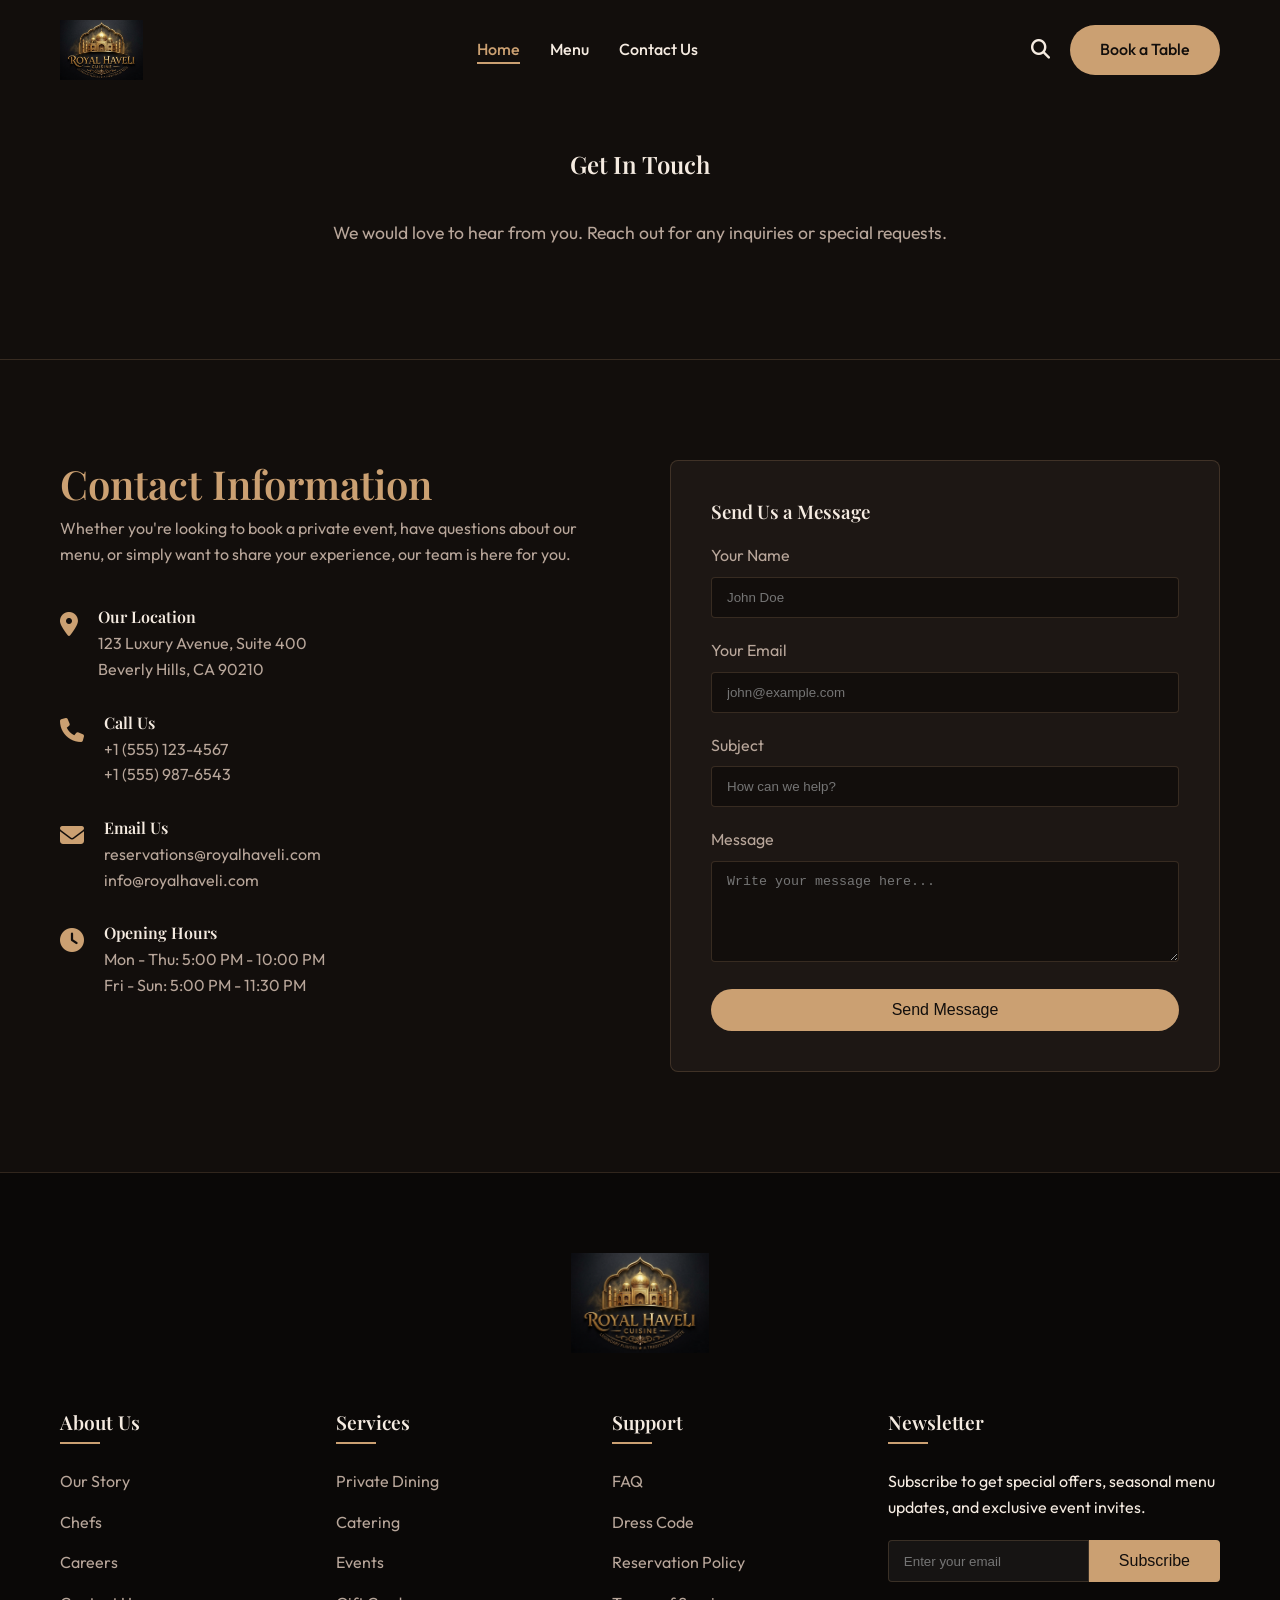
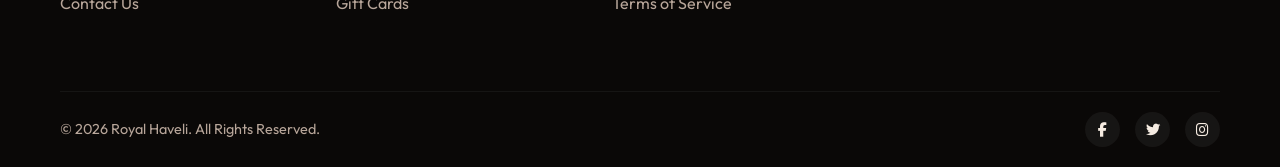
<file: contact.html>
<!DOCTYPE html>
<html lang="en">

<head>
    <meta charset="UTF-8">
    <meta name="viewport" content="width=device-width, initial-scale=1.0">
    <title>Contact Us | Royal Haveli Fine Dining</title>
    <!-- Google Fonts -->
    <link rel="preconnect" href="https://fonts.googleapis.com">
    <link rel="preconnect" href="https://fonts.gstatic.com" crossorigin>
    <link
        href="https://fonts.googleapis.com/css2?family=Outfit:wght@300;400;500;600&family=Playfair+Display:ital,wght@0,400;0,600;0,700;1,400&display=swap"
        rel="stylesheet">
    <!-- Custom CSS -->
    <link rel="stylesheet" href="css/style.css">
    <!-- Font Awesome for Icons -->
    <link rel="stylesheet" href="https://cdnjs.cloudflare.com/ajax/libs/font-awesome/6.4.0/css/all.min.css">
    <style>
        .page-banner {
            padding-top: 150px;
            padding-bottom: 80px;
            text-align: center;
            background-color: var(--bg-dark);
            border-bottom: 1px solid var(--border-color);
        }

        .contact-grid {
            display: grid;
            grid-template-columns: 1fr 1fr;
            gap: 60px;
        }

        .contact-info-item {
            display: flex;
            align-items: flex-start;
            gap: 20px;
            margin-bottom: 30px;
        }

        .contact-info-item i {
            font-size: 1.5rem;
            color: var(--accent-gold);
            margin-top: 5px;
        }

        .contact-info-item h4 {
            margin-bottom: 5px;
            color: var(--text-main);
        }

        .contact-info-item p {
            color: var(--text-muted);
        }

        .contact-form {
            background-color: var(--bg-lighter);
            padding: 40px;
            border-radius: var(--border-radius);
            border: 1px solid var(--border-color);
        }

        @media (max-width: 768px) {
            .contact-grid {
                grid-template-columns: 1fr;
            }
        }
    </style>
</head>

<body>

    <!-- Header / Navbar -->
    <header class="header">
        <div class="container">
            <nav class="navbar">
                <a href="index.html" class="logo">
                    <img src="assets/images/logo.png" alt="Royal Haveli Logo" style="height: 60px;">
                </a>
                <ul class="nav-links">
                    <li><a href="index.html" class="active">Home</a></li>
                    <li><a href="menu.html">Menu</a></li>
                    <li><a href="contact.html">Contact Us</a></li>
                </ul>
                <div class="nav-actions">
                    <button class="icon-btn"><i class="fa-solid fa-magnifying-glass"></i></button>
                    <a href="#" class="btn btn-primary btn-reserve">Book a Table</a>
                    <div class="mobile-toggle"><i class="fa-solid fa-bars"></i></div>
                </div>
            </nav>
        </div>
    </header>

    <!-- Page Banner -->
    <section class="page-banner">
        <div class="container animate-on-scroll">
            <h1 class="title">Get In Touch</h1>
            <p class="section-subtitle mt-40">We would love to hear from you. Reach out for any inquiries or special
                requests.</p>
        </div>
    </section>

    <!-- Contact Section -->
    <section class="section-padding" style="background-color: var(--bg-dark);">
        <div class="container contact-grid animate-on-scroll">

            <!-- Contact Info -->
            <div>
                <h2 class="section-title">Contact Information</h2>
                <p style="color: var(--text-muted); margin-bottom: 40px;">Whether you're looking to book a private
                    event, have questions about our menu, or simply want to share your experience, our team is here for
                    you.</p>

                <div class="contact-info-item">
                    <i class="fa-solid fa-location-dot"></i>
                    <div>
                        <h4>Our Location</h4>
                        <p>123 Luxury Avenue, Suite 400<br>Beverly Hills, CA 90210</p>
                    </div>
                </div>

                <div class="contact-info-item">
                    <i class="fa-solid fa-phone"></i>
                    <div>
                        <h4>Call Us</h4>
                        <p>+1 (555) 123-4567<br>+1 (555) 987-6543</p>
                    </div>
                </div>

                <div class="contact-info-item">
                    <i class="fa-solid fa-envelope"></i>
                    <div>
                        <h4>Email Us</h4>
                        <p>reservations@royalhaveli.com<br>info@royalhaveli.com</p>
                    </div>
                </div>

                <div class="contact-info-item">
                    <i class="fa-solid fa-clock"></i>
                    <div>
                        <h4>Opening Hours</h4>
                        <p>Mon - Thu: 5:00 PM - 10:00 PM<br>Fri - Sun: 5:00 PM - 11:30 PM</p>
                    </div>
                </div>
            </div>

            <!-- Contact Form -->
            <div class="contact-form">
                <h3 style="color: var(--text-main); margin-bottom: 20px;">Send Us a Message</h3>
                <form>
                    <div class="form-group">
                        <label for="c-name">Your Name</label>
                        <input type="text" id="c-name" placeholder="John Doe" required>
                    </div>
                    <div class="form-group">
                        <label for="c-email">Your Email</label>
                        <input type="email" id="c-email" placeholder="john@example.com" required>
                    </div>
                    <div class="form-group">
                        <label for="c-subject">Subject</label>
                        <input type="text" id="c-subject" placeholder="How can we help?" required>
                    </div>
                    <div class="form-group">
                        <label for="c-message">Message</label>
                        <textarea id="c-message" rows="5" placeholder="Write your message here..." required></textarea>
                    </div>
                    <button type="submit" class="btn btn-primary" style="width: 100%;">Send Message</button>
                </form>
            </div>

        </div>
    </section>

    <!-- Footer -->
    <footer class="footer">
        <div class="container">
            <div class="footer-top">
                <div class="footer-logo">
                    <img src="assets/images/logo.png" alt="Royal Haveli Logo" style="height: 100px; margin: 0 auto;">
                </div>
            </div>

            <div class="footer-grid">
                <div class="footer-col">
                    <h4>About Us</h4>
                    <ul class="footer-links">
                        <li><a href="#">Our Story</a></li>
                        <li><a href="#">Chefs</a></li>
                        <li><a href="#">Careers</a></li>
                        <li><a href="contact.html">Contact Us</a></li>
                    </ul>
                </div>
                <div class="footer-col">
                    <h4>Services</h4>
                    <ul class="footer-links">
                        <li><a href="#">Private Dining</a></li>
                        <li><a href="#">Catering</a></li>
                        <li><a href="#">Events</a></li>
                        <li><a href="#">Gift Cards</a></li>
                    </ul>
                </div>
                <div class="footer-col">
                    <h4>Support</h4>
                    <ul class="footer-links">
                        <li><a href="#">FAQ</a></li>
                        <li><a href="#">Dress Code</a></li>
                        <li><a href="#">Reservation Policy</a></li>
                        <li><a href="#">Terms of Service</a></li>
                    </ul>
                </div>
                <div class="footer-col">
                    <h4>Newsletter</h4>
                    <p>Subscribe to get special offers, seasonal menu updates, and exclusive event invites.</p>
                    <form class="newsletter-form">
                        <input type="email" placeholder="Enter your email" required>
                        <button type="submit" class="btn btn-primary">Subscribe</button>
                    </form>
                </div>
            </div>

            <div class="footer-bottom">
                <p>&copy; 2026 Royal Haveli. All Rights Reserved.</p>
                <div class="social-links">
                    <a href="#"><i class="fa-brands fa-facebook-f"></i></a>
                    <a href="#"><i class="fa-brands fa-twitter"></i></a>
                    <a href="#"><i class="fa-brands fa-instagram"></i></a>
                </div>
            </div>
        </div>
    </footer>

    <!-- Reservation Modal -->
    <div class="modal-overlay" id="reservationModal">
        <div class="modal-content">
            <i class="fa-solid fa-xmark modal-close"></i>
            <h3>Book a Table</h3>
            <p style="color: var(--text-muted); margin-bottom: 20px;">Reserve your spot at Royal Haveli for an
                unforgettable dining experience.</p>
            <form>
                <div class="form-group">
                    <label for="name">Full Name</label>
                    <input type="text" id="name" placeholder="John Doe" required>
                </div>
                <div class="form-group">
                    <label for="date">Date</label>
                    <input type="date" id="date" required>
                </div>
                <div class="form-group">
                    <label for="time">Time</label>
                    <input type="time" id="time" required>
                </div>
                <div class="form-group">
                    <label for="guests">Number of Guests</label>
                    <select id="guests">
                        <option value="1">1 Person</option>
                        <option value="2">2 People</option>
                        <option value="3">3 People</option>
                        <option value="4">4 People</option>
                        <option value="5+">5+ People</option>
                    </select>
                </div>
                <button type="submit" class="btn btn-primary" style="width: 100%; margin-top: 10px;">Confirm
                    Reservation</button>
            </form>
        </div>
    </div>

    <script src="js/main.js"></script>
</body>

</html>
</file>
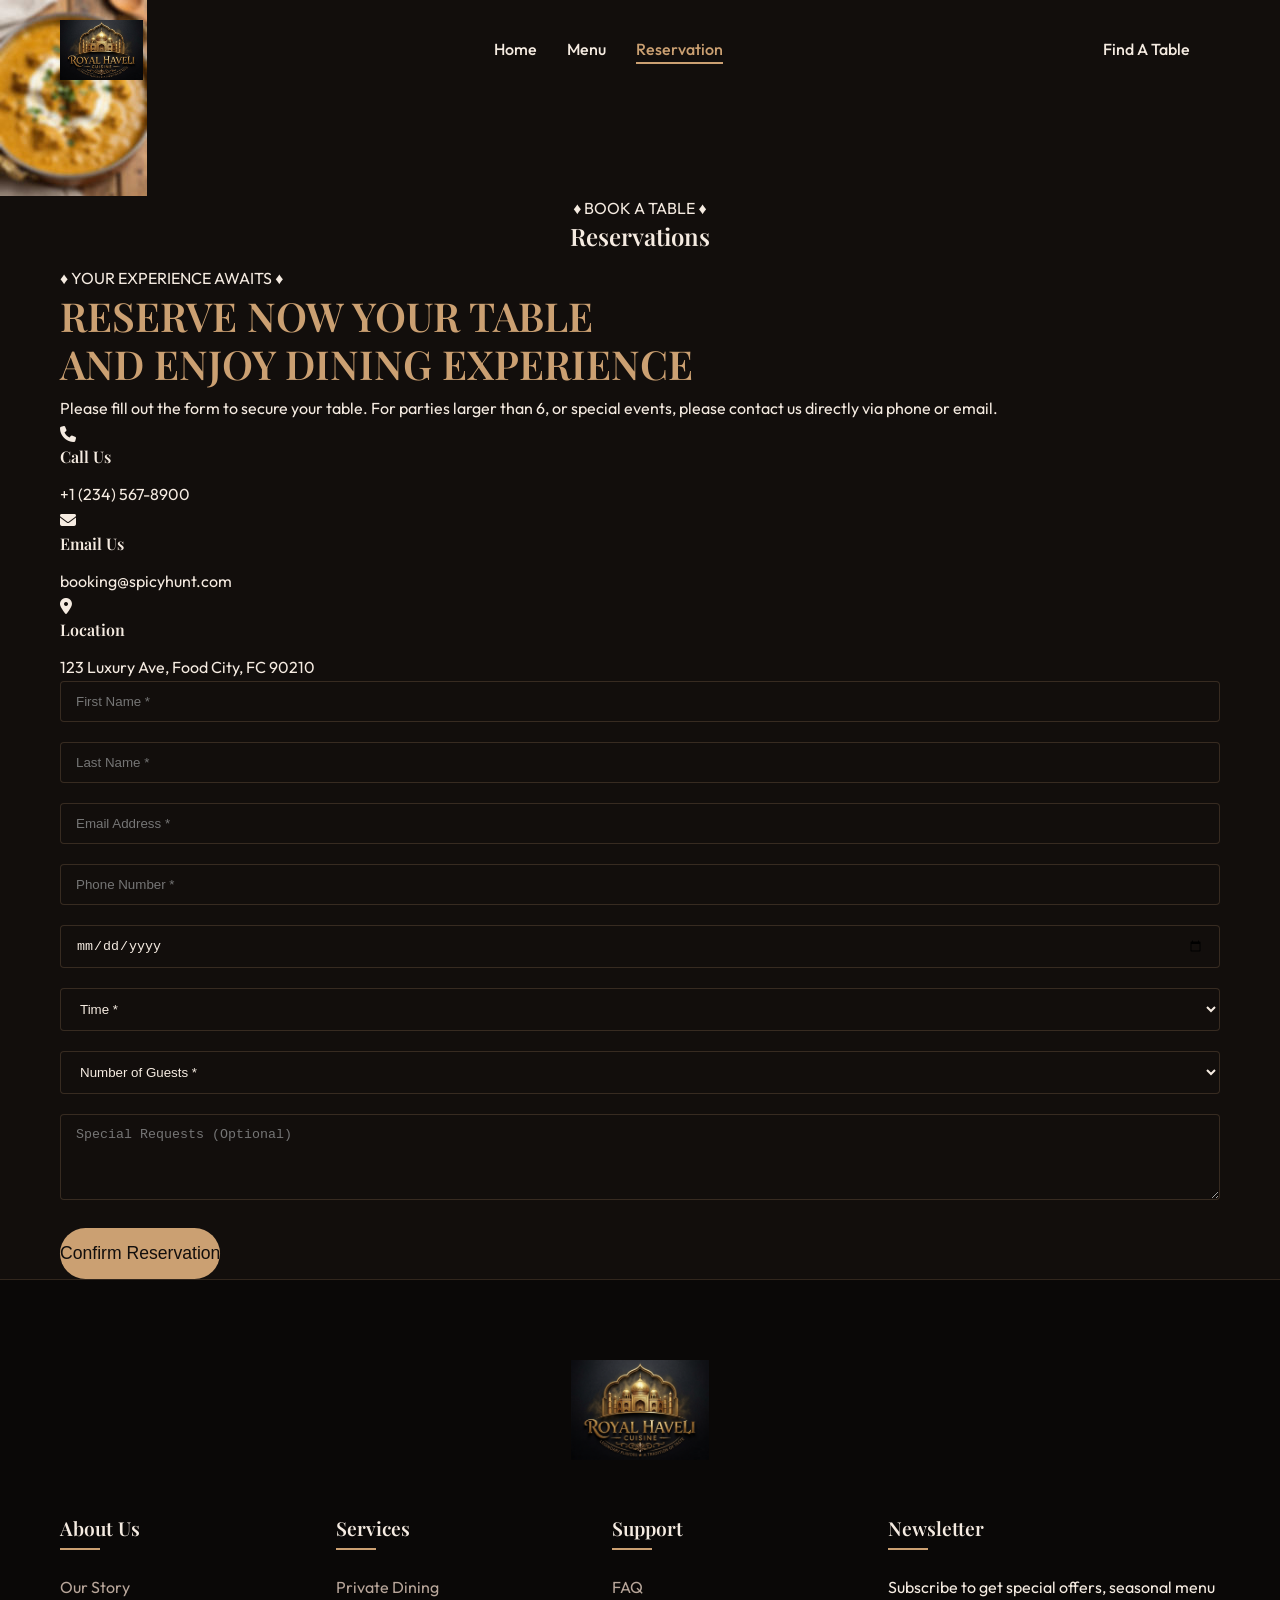
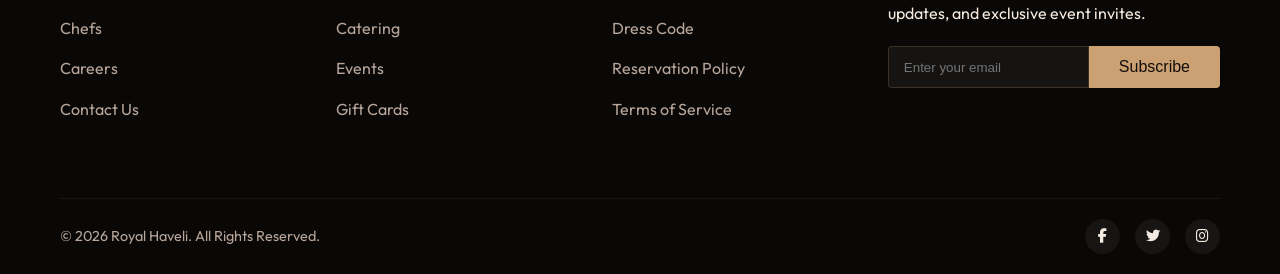
<file: reservation.html>
<!DOCTYPE html>
<html lang="en">
<head>
    <meta charset="UTF-8">
    <meta name="viewport" content="width=device-width, initial-scale=1.0">
    <title>Reservation | Royal Haveli</title>
    <!-- Google Fonts -->
    <link rel="preconnect" href="https://fonts.googleapis.com">
    <link rel="preconnect" href="https://fonts.gstatic.com" crossorigin>
    <link href="https://fonts.googleapis.com/css2?family=Outfit:wght@300;400;500;600&family=Playfair+Display:ital,wght@0,400;0,600;0,700;1,400&display=swap" rel="stylesheet">
    <!-- Custom CSS -->
    <link rel="stylesheet" href="css/style.css">
    <!-- Font Awesome for Icons -->
    <link rel="stylesheet" href="https://cdnjs.cloudflare.com/ajax/libs/font-awesome/6.4.0/css/all.min.css">
</head>
<body>

    <!-- Header / Navbar -->
    <header class="header">
        <div class="container">
            <nav class="navbar">
                <a href="index.html" class="logo">
                    <img src="assets/images/logo.png" alt="Royal Haveli Logo" style="height: 60px;">
                </a>
                <ul class="nav-links">
                    <li><a href="index.html">Home</a></li>
                    <li><a href="menu.html">Menu</a></li>
                    <li><a href="reservation.html" class="active">Reservation</a></li>
                </ul>
                <a href="reservation.html" class="btn btn-outline">Find A Table</a>
                <div class="mobile-toggle"><i class="fa-solid fa-bars"></i></div>
            </nav>
        </div>
    </header>

    <!-- Page Hero Banner -->
    <section class="page-hero">
        <div class="page-hero-bg">
            <img src="assets/images/butter-chicken.jpg" alt="Reservation Background">
            <div class="page-hero-overlay"></div>
        </div>
        <div class="container text-center position-relative z-index-1">
            <p class="subtitle">&diams; BOOK A TABLE &diams;</p>
            <h1 class="title">Reservations</h1>
        </div>
    </section>

    <!-- Reservation Form Section -->
    <section class="reservation-page-section">
        <div class="container">
            <div class="reservation-wrapper">
                <div class="reservation-text">
                    <p class="subtitle">&diams; YOUR EXPERIENCE AWAITS &diams;</p>
                    <h2 class="section-title">RESERVE NOW YOUR TABLE<br>AND ENJOY DINING EXPERIENCE</h2>
                    <p class="mb-50">Please fill out the form to secure your table. For parties larger than 6, or special events, please contact us directly via phone or email.</p>
                    
                    <div class="contact-info">
                        <div class="contact-item">
                            <i class="fa-solid fa-phone"></i>
                            <div>
                                <h4>Call Us</h4>
                                <p>+1 (234) 567-8900</p>
                            </div>
                        </div>
                        <div class="contact-item">
                            <i class="fa-solid fa-envelope"></i>
                            <div>
                                <h4>Email Us</h4>
                                <p>booking@spicyhunt.com</p>
                            </div>
                        </div>
                        <div class="contact-item">
                            <i class="fa-solid fa-location-dot"></i>
                            <div>
                                <h4>Location</h4>
                                <p>123 Luxury Ave, Food City, FC 90210</p>
                            </div>
                        </div>
                    </div>
                </div>
                
                <div class="reservation-form-container">
                    <form class="reservation-form page-form">
                        <div class="form-row-2">
                            <div class="form-group">
                                <input type="text" placeholder="First Name *" required>
                            </div>
                            <div class="form-group">
                                <input type="text" placeholder="Last Name *" required>
                            </div>
                        </div>
                        <div class="form-row-2">
                            <div class="form-group">
                                <input type="email" placeholder="Email Address *" required>
                            </div>
                            <div class="form-group">
                                <input type="tel" placeholder="Phone Number *" required>
                            </div>
                        </div>
                        <div class="form-row-2">
                            <div class="form-group">
                                <input type="date" required>
                            </div>
                            <div class="form-group">
                                <select required>
                                    <option value="">Time *</option>
                                    <option value="17:00">17:00</option>
                                    <option value="18:00">18:00</option>
                                    <option value="19:00">19:00</option>
                                    <option value="20:00">20:00</option>
                                    <option value="21:00">21:00</option>
                                </select>
                            </div>
                        </div>
                        <div class="form-group">
                            <select required>
                                <option value="">Number of Guests *</option>
                                <option value="1">1 Person</option>
                                <option value="2">2 People</option>
                                <option value="3">3 People</option>
                                <option value="4">4 People</option>
                                <option value="5">5 People</option>
                                <option value="6">6 People</option>
                            </select>
                        </div>
                        <div class="form-group">
                            <textarea placeholder="Special Requests (Optional)" rows="4"></textarea>
                        </div>
                        <button type="submit" class="btn btn-primary w-100" style="padding: 15px 0; font-size: 1.1rem;">Confirm Reservation</button>
                    </form>
                </div>
            </div>
        </div>
    </section>

    <!-- Footer -->
    <footer class="footer">
        <div class="container">
            <div class="footer-top">
                <div class="footer-logo">
                    <img src="assets/images/logo.png" alt="Royal Haveli Logo" style="height: 100px; margin: 0 auto;">
                </div>
            </div>
            
            <div class="footer-grid">
                <div class="footer-col">
                    <h4>About Us</h4>
                    <ul class="footer-links">
                        <li><a href="#">Our Story</a></li>
                        <li><a href="#">Chefs</a></li>
                        <li><a href="#">Careers</a></li>
                        <li><a href="contact.html">Contact Us</a></li>
                    </ul>
                </div>
                <div class="footer-col">
                    <h4>Services</h4>
                    <ul class="footer-links">
                        <li><a href="#">Private Dining</a></li>
                        <li><a href="#">Catering</a></li>
                        <li><a href="#">Events</a></li>
                        <li><a href="#">Gift Cards</a></li>
                    </ul>
                </div>
                <div class="footer-col">
                    <h4>Support</h4>
                    <ul class="footer-links">
                        <li><a href="#">FAQ</a></li>
                        <li><a href="#">Dress Code</a></li>
                        <li><a href="#">Reservation Policy</a></li>
                        <li><a href="#">Terms of Service</a></li>
                    </ul>
                </div>
                <div class="footer-col">
                    <h4>Newsletter</h4>
                    <p>Subscribe to get special offers, seasonal menu updates, and exclusive event invites.</p>
                    <form class="newsletter-form">
                        <input type="email" placeholder="Enter your email" required>
                        <button type="submit" class="btn btn-primary">Subscribe</button>
                    </form>
                </div>
            </div>
            
            <div class="footer-bottom">
                <p>&copy; 2026 Royal Haveli. All Rights Reserved.</p>
                <div class="social-links">
                    <a href="#"><i class="fa-brands fa-facebook-f"></i></a>
                    <a href="#"><i class="fa-brands fa-twitter"></i></a>
                    <a href="#"><i class="fa-brands fa-instagram"></i></a>
                </div>
            </div>
        </div>
    </footer>

    <script src="js/main.js"></script>
</body>
</html>
</file>
<file: css/style.css>
/* ==========================================================================
   CSS Variables & Reset
   ========================================================================== */
   :root {
    /* Color Palette */
    --bg-dark: #120e0c;         /* Very dark brown/black */
    --bg-lighter: #1d1714;      /* Slightly lighter brown for cards */
    --accent-gold: #cba072;     /* Gold/copper for accents/buttons */
    --accent-gold-hover: #e0b484;
    --text-main: #f5ebe1;       /* Off-white for main text */
    --text-muted: #b8a69a;      /* Muted brown/grey for descriptions */
    --border-color: rgba(203, 160, 114, 0.2);

    /* Typography */
    --font-heading: 'Playfair Display', serif;
    --font-body: 'Outfit', sans-serif;
    
    /* Spacing & Utilities */
    --section-padding: 100px 0;
    --border-radius: 8px;
    --transition-fast: 0.3s ease;
    --transition-slow: 0.6s cubic-bezier(0.2, 0.8, 0.2, 1);
}

* {
    margin: 0;
    padding: 0;
    box-sizing: border-box;
}

html {
    scroll-behavior: smooth;
}

body {
    font-family: var(--font-body);
    background-color: var(--bg-dark);
    color: var(--text-main);
    line-height: 1.6;
    overflow-x: hidden;
}

a {
    text-decoration: none;
    color: inherit;
    transition: color var(--transition-fast);
}

ul {
    list-style: none;
}

img {
    max-width: 100%;
    height: auto;
    display: block;
}

/* ==========================================================================
   Typography & Utilities
   ========================================================================== */
h1, h2, h3, h4, h5, h6 {
    font-family: var(--font-heading);
    font-weight: 600;
    line-height: 1.2;
    margin-bottom: 1rem;
}

.container {
    max-width: 1200px;
    margin: 0 auto;
    padding: 0 20px;
}

.section-padding {
    padding: var(--section-padding);
}

.text-center { text-align: center; }
.text-right { text-align: right; }
.text-left { text-align: left; }
.mt-40 { margin-top: 40px; }

/* Buttons */
.btn {
    display: inline-block;
    padding: 12px 30px;
    font-size: 1rem;
    font-weight: 500;
    border-radius: 30px;
    transition: all var(--transition-fast);
    cursor: pointer;
    border: none;
}

.btn-primary {
    background-color: var(--accent-gold);
    color: var(--bg-dark);
}

.btn-primary:hover {
    background-color: var(--accent-gold-hover);
    transform: translateY(-2px);
    box-shadow: 0 5px 15px rgba(203, 160, 114, 0.3);
}

.btn-secondary {
    background-color: transparent;
    color: var(--accent-gold);
    border: 2px solid var(--accent-gold);
}

.btn-secondary:hover {
    background-color: var(--accent-gold);
    color: var(--bg-dark);
}

.btn-sm {
    padding: 8px 20px;
    font-size: 0.9rem;
}

.section-title {
    font-size: 2.5rem;
    margin-bottom: 0.5rem;
    color: var(--accent-gold);
}

.section-subtitle {
    color: var(--text-muted);
    font-size: 1.1rem;
    margin-bottom: 2rem;
}

/* ==========================================================================
   Header / Navbar
   ========================================================================== */
.header {
    position: fixed;
    top: 0;
    left: 0;
    width: 100%;
    z-index: 1000;
    padding: 20px 0;
    transition: background-color var(--transition-fast), padding var(--transition-fast);
}

.header.scrolled {
    background-color: rgba(18, 14, 12, 0.95);
    backdrop-filter: blur(10px);
    padding: 15px 0;
    border-bottom: 1px solid var(--border-color);
}

.navbar {
    display: flex;
    justify-content: space-between;
    align-items: center;
}

.logo-text {
    font-family: var(--font-heading);
    font-size: 1.8rem;
    font-weight: 700;
    color: var(--accent-gold);
    letter-spacing: 1px;
}

.nav-links {
    display: flex;
    gap: 30px;
}

.nav-links a {
    font-size: 1rem;
    font-weight: 500;
    color: var(--text-main);
    position: relative;
}

.nav-links a:hover,
.nav-links a.active {
    color: var(--accent-gold);
}

.nav-links a::after {
    content: '';
    position: absolute;
    bottom: -5px;
    left: 0;
    width: 0;
    height: 2px;
    background-color: var(--accent-gold);
    transition: width var(--transition-fast);
}

.nav-links a:hover::after,
.nav-links a.active::after {
    width: 100%;
}

.nav-actions {
    display: flex;
    align-items: center;
    gap: 20px;
}

.icon-btn {
    background: none;
    border: none;
    color: var(--text-main);
    font-size: 1.2rem;
    cursor: pointer;
    transition: color var(--transition-fast);
}

.icon-btn:hover {
    color: var(--accent-gold);
}

.mobile-toggle {
    display: none;
    font-size: 1.5rem;
    color: var(--text-main);
    cursor: pointer;
}

/* ==========================================================================
   Hero Section
   ========================================================================== */
.hero {
    position: relative;
    height: 100vh;
    min-height: 600px;
    display: flex;
    align-items: center;
    justify-content: center;
    text-align: center;
    padding-top: 80px; /* Offset for navbar */
}

.hero-bg {
    position: absolute;
    top: 0;
    left: 0;
    width: 100%;
    height: 100%;
    z-index: -1;
}

.hero-bg img {
    width: 100%;
    height: 100%;
    object-fit: cover;
    object-position: center;
}

.hero-overlay {
    position: absolute;
    top: 0;
    left: 0;
    width: 100%;
    height: 100%;
    background: linear-gradient(to bottom, rgba(18, 14, 12, 0.7), rgba(18, 14, 12, 0.9));
}

.hero-content {
    max-width: 800px;
}

.badge-icon {
    font-size: 3rem;
    color: var(--accent-gold);
    margin-bottom: 20px;
    animation: float 3s ease-in-out infinite;
}

@keyframes float {
    0%, 100% { transform: translateY(0); }
    50% { transform: translateY(-10px); }
}

.hero .title {
    font-size: 5rem;
    letter-spacing: 5px;
    margin-bottom: 10px;
    color: var(--text-main);
    text-shadow: 2px 2px 10px rgba(0,0,0,0.5);
}

.subtitle-wrapper {
    display: flex;
    align-items: center;
    justify-content: center;
    gap: 15px;
    margin-bottom: 20px;
}

.subtitle-wrapper .line {
    height: 1px;
    width: 50px;
    background-color: var(--accent-gold);
}

.subtitle-wrapper .subtitle {
    color: var(--accent-gold);
    letter-spacing: 2px;
    font-size: 0.9rem;
}

.hero .description {
    font-size: 1.1rem;
    color: var(--text-muted);
    margin-bottom: 30px;
    max-width: 600px;
    margin-left: auto;
    margin-right: auto;
}

.hero-actions {
    display: flex;
    gap: 20px;
    justify-content: center;
}

/* ==========================================================================
   Services Section
   ========================================================================== */
.services {
    background-color: var(--bg-dark);
}

.decorative-element {
    color: var(--accent-gold);
    font-size: 1.5rem;
    margin-bottom: 40px;
}

.services-grid {
    display: grid;
    grid-template-columns: repeat(4, 1fr);
    gap: 30px;
}

.service-card {
    background-color: var(--bg-lighter);
    padding: 30px 20px;
    border-radius: var(--border-radius);
    text-align: center;
    transition: transform var(--transition-fast), box-shadow var(--transition-fast);
    border: 1px solid var(--border-color);
}

.service-card:hover {
    transform: translateY(-10px);
    box-shadow: 0 10px 30px rgba(0,0,0,0.5);
    border-color: var(--accent-gold);
}

.service-img {
    width: 80px;
    height: 80px;
    margin: 0 auto 20px;
    border-radius: 50%;
    overflow: hidden;
    border: 2px solid var(--accent-gold);
}

.service-img img {
    width: 100%;
    height: 100%;
    object-fit: cover;
}

.service-card h4 {
    font-size: 1.1rem;
    margin-bottom: 15px;
    min-height: 50px;
}

.read-more {
    color: var(--accent-gold);
    font-size: 0.9rem;
    font-weight: 500;
    display: inline-flex;
    align-items: center;
    gap: 5px;
}

.read-more i {
    transition: transform var(--transition-fast);
}

.read-more:hover i {
    transform: translateX(5px);
}

/* ==========================================================================
   History / About Section
   ========================================================================== */
.history {
    background-color: var(--bg-lighter);
}

.history-wrapper {
    display: flex;
    align-items: center;
    gap: 60px;
}

.history-image-group {
    flex: 1;
    position: relative;
}

.img-large {
    border-radius: var(--border-radius);
    overflow: hidden;
    border: 1px solid var(--border-color);
}

.img-small {
    position: absolute;
    bottom: -30px;
    right: -30px;
    width: 60%;
    border-radius: var(--border-radius);
    overflow: hidden;
    border: 5px solid var(--bg-lighter);
}

.visitors-badge {
    position: absolute;
    top: 50%;
    left: -30px;
    transform: translateY(-50%);
    background-color: var(--accent-gold);
    color: var(--bg-dark);
    padding: 20px;
    border-radius: 50%;
    text-align: center;
    width: 120px;
    height: 120px;
    display: flex;
    flex-direction: column;
    justify-content: center;
    align-items: center;
    box-shadow: 0 10px 20px rgba(0,0,0,0.3);
}

.visitors-badge .label {
    font-size: 0.9rem;
    font-weight: 600;
    text-transform: uppercase;
}

.visitors-badge .number {
    font-size: 2rem;
    font-weight: 700;
    font-family: var(--font-heading);
}

.history-text {
    flex: 1;
}

.check-list {
    margin: 30px 0;
}

.check-list li {
    margin-bottom: 10px;
    display: flex;
    align-items: center;
    gap: 10px;
    color: var(--text-main);
}

.check-list i {
    color: var(--accent-gold);
}

.btn-play {
    display: inline-flex;
    align-items: center;
    gap: 15px;
    color: var(--text-main);
    font-weight: 500;
}

.play-icon {
    width: 50px;
    height: 50px;
    background-color: var(--accent-gold);
    color: var(--bg-dark);
    border-radius: 50%;
    display: flex;
    align-items: center;
    justify-content: center;
    font-size: 1.2rem;
    transition: transform var(--transition-fast);
}

.btn-play:hover .play-icon {
    transform: scale(1.1);
}

.category-icons {
    display: flex;
    justify-content: space-around;
    margin-top: 80px;
    border-top: 1px solid var(--border-color);
    padding-top: 40px;
}

.cat-icon {
    font-size: 2.5rem;
    color: var(--accent-gold);
    opacity: 0.7;
    transition: all var(--transition-fast);
    cursor: pointer;
}

.cat-icon:hover {
    opacity: 1;
    transform: translateY(-5px);
}

/* ==========================================================================
   Menu Section
   ========================================================================== */
.menu {
    background-color: var(--bg-dark);
}

.menu-icon {
    font-size: 2rem;
    color: var(--accent-gold);
    margin-bottom: 10px;
}

.menu-filters {
    display: flex;
    justify-content: center;
    gap: 15px;
    margin-bottom: 40px;
}

.filter-btn {
    background: transparent;
    border: 1px solid var(--border-color);
    color: var(--text-muted);
    padding: 8px 20px;
    border-radius: 20px;
    cursor: pointer;
    transition: all var(--transition-fast);
}

.filter-btn:hover,
.filter-btn.active {
    background-color: var(--accent-gold);
    color: var(--bg-dark);
    border-color: var(--accent-gold);
}

.menu-list {
    max-width: 800px;
    margin: 0 auto;
}

.menu-item {
    display: flex;
    align-items: center;
    gap: 20px;
    margin-bottom: 30px;
}

.menu-item-img {
    width: 70px;
    height: 70px;
    border-radius: 50%;
    object-fit: cover;
    border: 2px solid var(--accent-gold);
    flex-shrink: 0;
}

.menu-list > div.menu-item:nth-of-type(even) {
    flex-direction: row-reverse;
}

.menu-item-info {
    flex: 1;
}

.menu-item-header {
    display: flex;
    align-items: center;
    margin-bottom: 5px;
}

.menu-item-title {
    margin: 0;
    font-size: 1.2rem;
    color: var(--accent-gold);
}

.leader-line {
    flex: 1;
    border-bottom: 1px dashed var(--border-color);
    margin: 0 15px;
    position: relative;
    top: -5px;
}

.menu-item-price {
    font-family: var(--font-heading);
    font-size: 1.2rem;
    color: var(--accent-gold);
    font-weight: 600;
}

.badge {
    background-color: var(--accent-gold);
    color: var(--bg-dark);
    font-size: 0.7rem;
    padding: 2px 8px;
    border-radius: 10px;
    margin-left: 10px;
    font-family: var(--font-body);
    font-weight: 600;
}

.menu-item-desc {
    color: var(--text-main);
    font-size: 0.9rem;
    margin: 0;
}

/* ==========================================================================
   Gallery Section
   ========================================================================== */
.gallery {
    padding: 0;
}

.gallery-grid {
    display: grid;
    grid-template-columns: repeat(4, 1fr);
}

.gallery-item {
    height: 400px;
    overflow: hidden;
    position: relative;
}

.gallery-item img {
    width: 100%;
    height: 100%;
    object-fit: cover;
    transition: transform 0.5s ease;
}

.gallery-item:hover img {
    transform: scale(1.1);
}

/* ==========================================================================
   Testimonial Section
   ========================================================================== */
.testimonial {
    background-color: var(--bg-lighter);
    position: relative;
    overflow: hidden;
}

.quote-icon {
    font-size: 3rem;
    color: var(--accent-gold);
    margin-bottom: 20px;
    opacity: 0.5;
}

.testimonial-text {
    font-size: 1.5rem;
    font-family: var(--font-heading);
    font-style: italic;
    max-width: 800px;
    margin: 0 auto 40px;
    line-height: 1.8;
}

.customer-profile {
    display: flex;
    align-items: center;
    justify-content: center;
    gap: 15px;
}

.customer-profile img {
    width: 60px;
    height: 60px;
    border-radius: 50%;
    object-fit: cover;
}

.customer-info h5 {
    margin: 0;
    color: var(--accent-gold);
    font-size: 1.1rem;
}

.customer-info span {
    font-size: 0.9rem;
    color: var(--text-muted);
}

.beans-decor {
    position: absolute;
    top: 50%;
    transform: translateY(-50%);
    width: 150px;
    opacity: 0.2;
    pointer-events: none;
}

.beans-decor.left { left: -50px; }
.beans-decor.right { right: -50px; }

/* ==========================================================================
   Products / Shop Section
   ========================================================================== */
.products {
    background-color: var(--bg-dark);
}

.product-showcase {
    display: flex;
    align-items: center;
    gap: 50px;
    margin-bottom: 80px;
}

.product-showcase:last-child {
    margin-bottom: 0;
}

.product-showcase.reverse {
    flex-direction: row-reverse;
}

.product-img-large {
    flex: 1;
    border-radius: var(--border-radius);
    overflow: hidden;
    border: 1px solid var(--border-color);
    box-shadow: 0 20px 40px rgba(0,0,0,0.4);
}

.product-details {
    flex: 1;
}

.product-features {
    display: flex;
    gap: 20px;
    margin-bottom: 20px;
}

.product-features.right {
    justify-content: flex-end;
}

.product-features li {
    background-color: var(--bg-lighter);
    padding: 5px 15px;
    border-radius: 20px;
    font-size: 0.9rem;
    color: var(--accent-gold);
    border: 1px solid var(--border-color);
}

.product-details p {
    color: var(--text-muted);
    margin-bottom: 30px;
}

/* ==========================================================================
   Blog Section
   ========================================================================== */
.blog {
    background-color: var(--bg-lighter);
}

.blog-icon {
    font-size: 2rem;
    color: var(--accent-gold);
    margin-bottom: 10px;
}

.blog-grid {
    display: grid;
    grid-template-columns: repeat(3, 1fr);
    gap: 30px;
}

.blog-card {
    background-color: var(--bg-dark);
    border-radius: var(--border-radius);
    overflow: hidden;
    border: 1px solid var(--border-color);
    transition: transform var(--transition-fast);
}

.blog-card:hover {
    transform: translateY(-10px);
}

.blog-img {
    position: relative;
    height: 250px;
}

.blog-img img {
    width: 100%;
    height: 100%;
    object-fit: cover;
}

.blog-date {
    position: absolute;
    bottom: 0;
    left: 0;
    background-color: var(--accent-gold);
    color: var(--bg-dark);
    padding: 8px 15px;
    font-weight: 600;
    font-size: 0.9rem;
}

.blog-content {
    padding: 25px;
}

.blog-content h4 {
    font-size: 1.2rem;
    margin-bottom: 20px;
    min-height: 60px;
}

/* ==========================================================================
   Footer
   ========================================================================== */
.footer {
    background-color: #0a0807;
    padding: 80px 0 20px;
    border-top: 1px solid var(--border-color);
}

.footer-top {
    text-align: center;
    margin-bottom: 50px;
}

.footer-logo {
    display: inline-flex;
    align-items: center;
    gap: 10px;
}

.footer-logo .logo-icon {
    color: var(--accent-gold);
    font-size: 2rem;
}

.footer-grid {
    display: grid;
    grid-template-columns: repeat(4, 1fr);
    gap: 40px;
    margin-bottom: 60px;
}

.footer-col h4 {
    color: var(--text-main);
    font-size: 1.2rem;
    margin-bottom: 25px;
    position: relative;
    padding-bottom: 10px;
}

.footer-col h4::after {
    content: '';
    position: absolute;
    bottom: 0;
    left: 0;
    width: 40px;
    height: 2px;
    background-color: var(--accent-gold);
}

.footer-links li {
    margin-bottom: 15px;
}

.footer-links a {
    color: var(--text-muted);
}

.footer-links a:hover {
    color: var(--accent-gold);
    padding-left: 5px;
}

.newsletter-form {
    display: flex;
    margin-top: 20px;
}

.newsletter-form input {
    flex: 1;
    padding: 12px 15px;
    background-color: rgba(255,255,255,0.05);
    border: 1px solid var(--border-color);
    color: var(--text-main);
    border-radius: 4px 0 0 4px;
    outline: none;
}

.newsletter-form input:focus {
    border-color: var(--accent-gold);
}

.newsletter-form button {
    border-radius: 0 4px 4px 0;
}

.footer-bottom {
    display: flex;
    justify-content: space-between;
    align-items: center;
    padding-top: 20px;
    border-top: 1px solid rgba(255,255,255,0.05);
    color: var(--text-muted);
    font-size: 0.9rem;
}

.social-links {
    display: flex;
    gap: 15px;
}

.social-links a {
    width: 35px;
    height: 35px;
    display: flex;
    align-items: center;
    justify-content: center;
    background-color: rgba(255,255,255,0.05);
    border-radius: 50%;
    color: var(--text-main);
    transition: all var(--transition-fast);
}

.social-links a:hover {
    background-color: var(--accent-gold);
    color: var(--bg-dark);
    transform: translateY(-3px);
}

/* ==========================================================================
   Animations
   ========================================================================== */
.animate-on-scroll {
    opacity: 0;
    transform: translateY(30px);
    transition: opacity var(--transition-slow), transform var(--transition-slow);
}

.animate-on-scroll.is-visible {
    opacity: 1;
    transform: translateY(0);
}

/* ==========================================================================
   Responsive Design
   ========================================================================== */
@media (max-width: 1024px) {
    .hero .title { font-size: 4rem; }
    .services-grid { grid-template-columns: repeat(2, 1fr); }
    .history-wrapper { flex-direction: column; }
    .history-image-group { margin-bottom: 40px; }
    .gallery-grid { grid-template-columns: repeat(2, 1fr); }
    .footer-grid { grid-template-columns: repeat(2, 1fr); }
}

@media (max-width: 768px) {
    .nav-links, .nav-actions .btn { display: none; }
    .mobile-toggle { display: block; }
    
    .hero .title { font-size: 3rem; }
    .product-showcase, .product-showcase.reverse { flex-direction: column; }
    .product-details.text-right { text-align: left; }
    .product-features.right { justify-content: flex-start; }
    
    .blog-grid { grid-template-columns: 1fr; }
    .menu-list { padding: 0 15px; }
}

@media (max-width: 576px) {
    .services-grid { grid-template-columns: 1fr; }
    .gallery-grid { grid-template-columns: 1fr; }
    .footer-grid { grid-template-columns: 1fr; }
    .hero .title { font-size: 2.5rem; }
    .hero { min-height: 60vh; }
    .hero .description { font-size: 1rem; padding: 0 10px; }
    .menu-item { flex-direction: column; align-items: flex-start; }
    .menu-item-img { width: 90px; height: 90px; margin-bottom: 10px; }
    .visitors-badge { width: 100px; height: 100px; left: -10px; }
    .visitors-badge .number { font-size: 1.5rem; }
}

/* ==========================================================================
   Modal / Popup
   ========================================================================== */
.modal-overlay {
    position: fixed;
    top: 0;
    left: 0;
    width: 100%;
    height: 100%;
    background-color: rgba(0, 0, 0, 0.8);
    z-index: 2000;
    display: none;
    align-items: center;
    justify-content: center;
    opacity: 0;
    transition: opacity var(--transition-fast);
    backdrop-filter: blur(5px);
}

.modal-overlay.active {
    display: flex;
    opacity: 1;
}

.modal-content {
    background-color: var(--bg-lighter);
    padding: 40px;
    border-radius: var(--border-radius);
    border: 1px solid var(--border-color);
    width: 90%;
    max-width: 500px;
    position: relative;
    transform: translateY(-20px);
    transition: transform var(--transition-fast);
}

.modal-overlay.active .modal-content {
    transform: translateY(0);
}

.modal-close {
    position: absolute;
    top: 15px;
    right: 20px;
    font-size: 1.5rem;
    color: var(--text-muted);
    cursor: pointer;
    transition: color var(--transition-fast);
}

.modal-close:hover {
    color: var(--accent-gold);
}

.form-group {
    margin-bottom: 20px;
}

.form-group label {
    display: block;
    margin-bottom: 8px;
    color: var(--text-muted);
}

.form-group input,
.form-group select,
.form-group textarea {
    width: 100%;
    padding: 12px 15px;
    background-color: var(--bg-dark);
    border: 1px solid var(--border-color);
    color: var(--text-main);
    border-radius: 4px;
    outline: none;
    transition: border-color var(--transition-fast);
}

.form-group input:focus,
.form-group select:focus,
.form-group textarea:focus {
    border-color: var(--accent-gold);
}

.modal-content h3 {
    color: var(--accent-gold);
    margin-bottom: 20px;
    font-size: 2rem;
}
</file>
